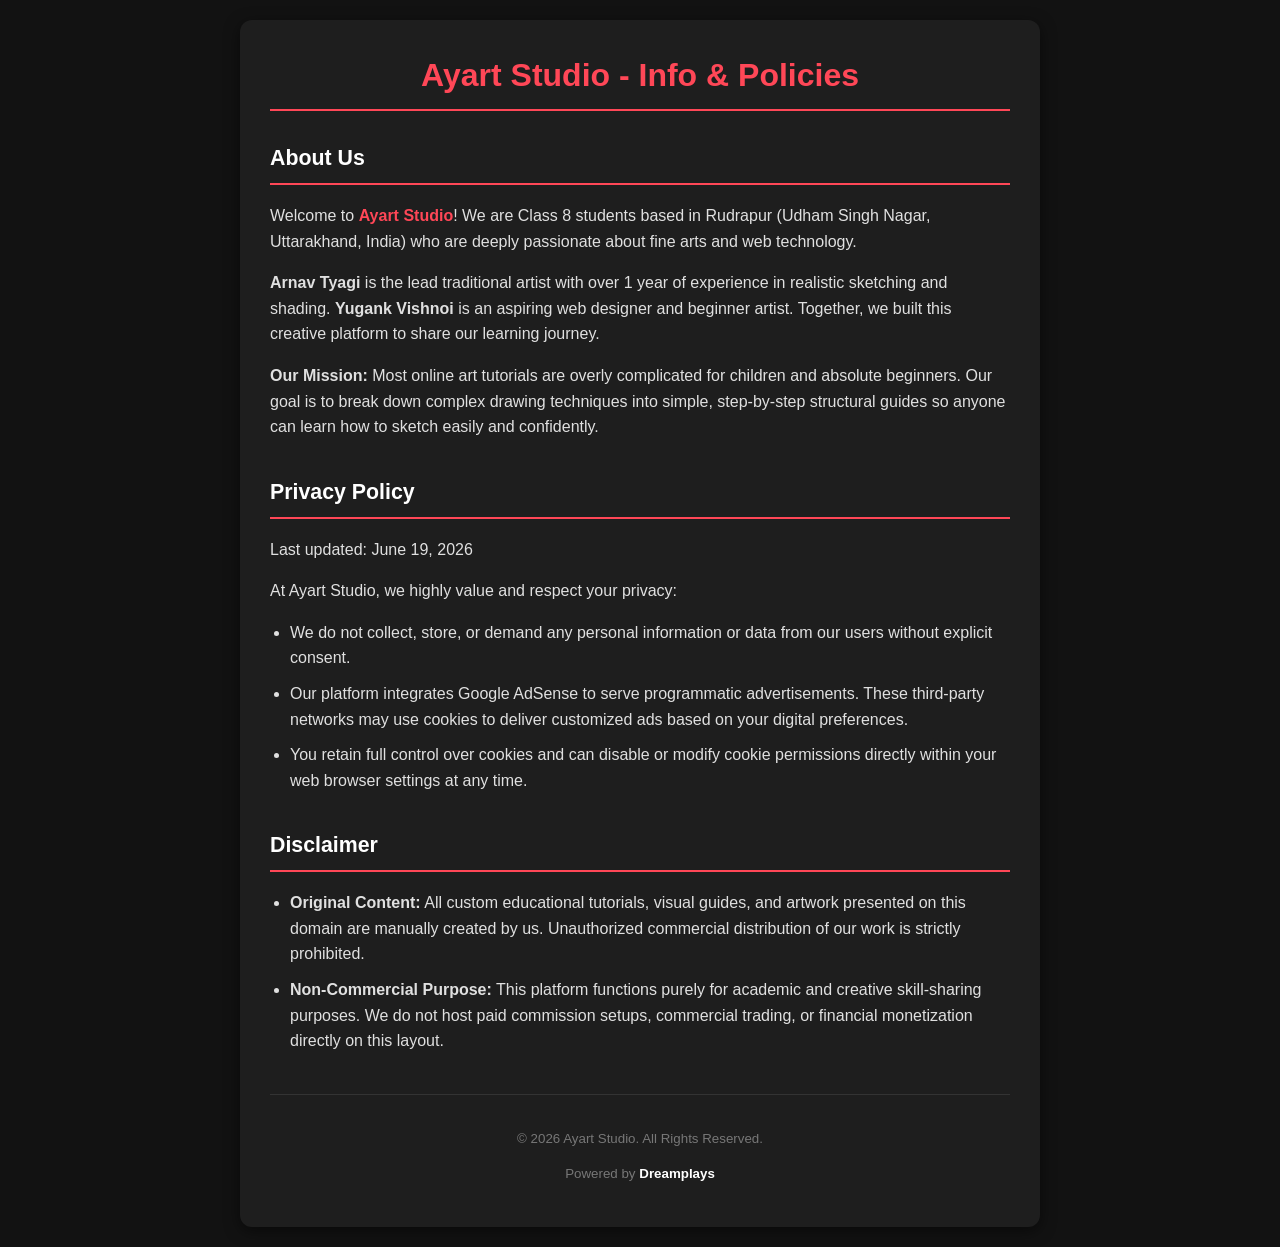
<file: about.html>
<!DOCTYPE html>
<html lang="en">
<head>
    <meta charset="UTF-8">
    <meta name="viewport" content="width=device-width, initial-scale=1.0">
    <title>About & Policies - Ayart Studio</title>
    <style>
        *, *::before, *::after {
            box-sizing: border-box;
        }
        body {
            font-family: 'Segoe UI', Tahoma, Geneva, Verdana, sans-serif;
            line-height: 1.6;
            background-color: #121212;
            color: #e0e0e0;
            margin: 0;
            padding: 20px;
        }
        .container {
            max-width: 800px;
            margin: 0 auto;
            background: #1e1e1e;
            padding: 30px;
            border-radius: 12px;
            box-shadow: 0 4px 15px rgba(0,0,0,0.5);
        }
        h1, h2 {
            color: #ffffff;
            border-bottom: 2px solid #ff4757;
            padding-bottom: 8px;
        }
        h1 { 
            text-align: center; 
            color: #ff4757; 
            font-size: 24pt;
            margin-top: 0;
        }
        h2 {
            font-size: 16pt;
            margin-top: 30px;
        }
        .section { 
            margin-bottom: 35px; 
        }
        .highlight { 
            color: #ff4757; 
            font-weight: bold; 
        }
        ul {
            padding-left: 20px;
        }
        li {
            margin-bottom: 10px;
        }
        footer { 
            text-align: center; 
            margin-top: 40px; 
            padding-top: 20px;
            border-top: 1px solid #333;
            color: #777; 
            font-size: 10pt; 
        }
    </style>
</head>
<body>

<div class="container">
    <h1>Ayart Studio - Info & Policies</h1>

    <div class="section">
        <h2>About Us</h2>
        <p>Welcome to <span class="highlight">Ayart Studio</span>! We are Class 8 students based in Rudrapur (Udham Singh Nagar, Uttarakhand, India) who are deeply passionate about fine arts and web technology.</p>
        <p><strong>Arnav Tyagi</strong> is the lead traditional artist with over 1 year of experience in realistic sketching and shading. <strong>Yugank Vishnoi</strong> is an aspiring web designer and beginner artist. Together, we built this creative platform to share our learning journey.</p>
        <p><strong>Our Mission:</strong> Most online art tutorials are overly complicated for children and absolute beginners. Our goal is to break down complex drawing techniques into simple, step-by-step structural guides so anyone can learn how to sketch easily and confidently.</p>
    </div>

    <div class="section">
        <h2>Privacy Policy</h2>
        <p>Last updated: June 19, 2026</p>
        <p>At Ayart Studio, we highly value and respect your privacy:</p>
        <ul>
            <li>We do not collect, store, or demand any personal information or data from our users without explicit consent.</li>
            <li>Our platform integrates Google AdSense to serve programmatic advertisements. These third-party networks may use cookies to deliver customized ads based on your digital preferences.</li>
            <li>You retain full control over cookies and can disable or modify cookie permissions directly within your web browser settings at any time.</li>
        </ul>
    </div>

    <div class="section">
        <h2>Disclaimer</h2>
        <ul>
            <li><strong>Original Content:</strong> All custom educational tutorials, visual guides, and artwork presented on this domain are manually created by us. Unauthorized commercial distribution of our work is strictly prohibited.</li>
            <li><strong>Non-Commercial Purpose:</strong> This platform functions purely for academic and creative skill-sharing purposes. We do not host paid commission setups, commercial trading, or financial monetization directly on this layout.</li>
        </ul>
    </div>

    <footer>
        <p>&copy; 2026 Ayart Studio. All Rights Reserved.</p>
        <p>Powered by <span style="color: #ffffff; font-weight: bold;">Dreamplays</span></p>
    </footer>
</div>

</body>
</html>
</file>
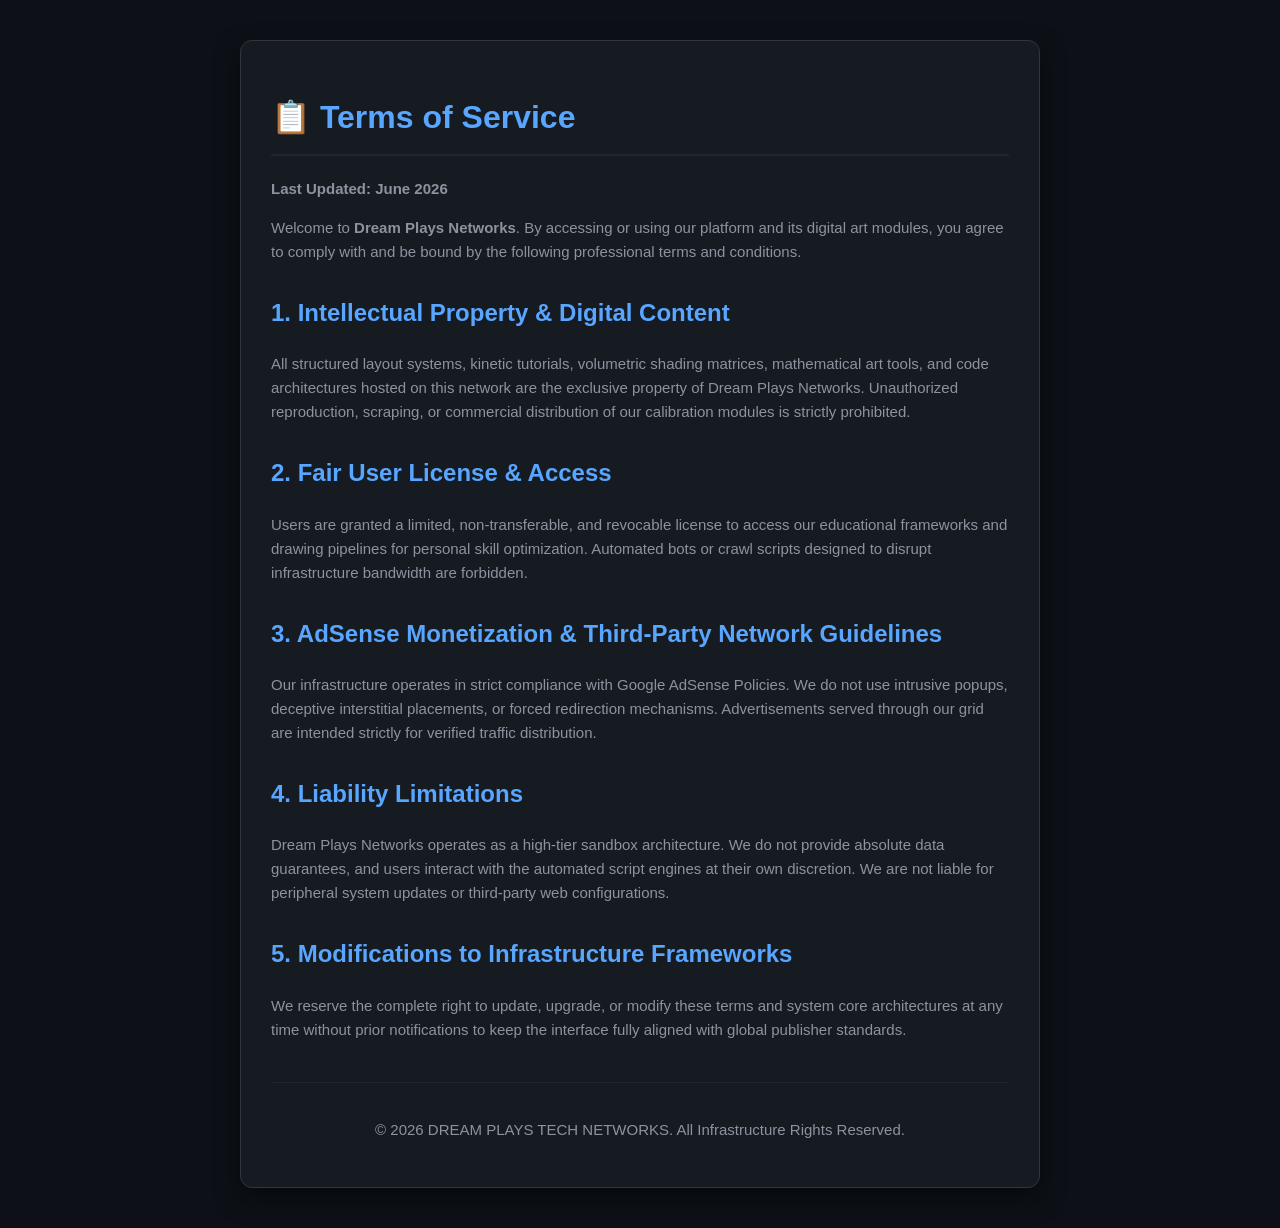
<file: terms.html>
<!DOCTYPE html>
<html lang="en">
<head>
    <meta charset="UTF-8">
    <meta name="viewport" content="width=device-width, initial-scale=1.0">
    <title>Terms of Service - Dream Plays Networks</title>
    <style>
        body {
            font-family: 'Segoe UI', Tahoma, Geneva, Verdana, sans-serif;
            background-color: #0d1117;
            color: #c9d1d9;
            line-height: 1.6;
            padding: 40px 20px;
            max-width: 800px;
            margin: 0 auto;
        }
        h1 {
            color: #58a6ff;
            border-bottom: 2px solid #21262d;
            padding-bottom: 10px;
        }
        h2 {
            color: #58a6ff;
            margin-top: 30px;
        }
        p, li {
            color: #8b949e;
            font-size: 15px;
        }
        .container {
            background-color: #161b22;
            padding: 30px;
            border-radius: 12px;
            border: 1px solid #30363d;
            box-shadow: 0 10px 25px rgba(0,0,0,0.5);
        }
        .footer-note {
            margin-top: 40px;
            text-align: center;
            font-size: 12px;
            color: #484f58;
            border-top: 1px solid #21262d;
            padding-top: 20px;
        }
    </style>
</head>
<body>

<div class="container">
    <h1>📋 Terms of Service</h1>
    <p><strong>Last Updated: June 2026</strong></p>
    <p>Welcome to <strong>Dream Plays Networks</strong>. By accessing or using our platform and its digital art modules, you agree to comply with and be bound by the following professional terms and conditions.</p>

    <h2>1. Intellectual Property & Digital Content</h2>
    <p>All structured layout systems, kinetic tutorials, volumetric shading matrices, mathematical art tools, and code architectures hosted on this network are the exclusive property of Dream Plays Networks. Unauthorized reproduction, scraping, or commercial distribution of our calibration modules is strictly prohibited.</p>

    <h2>2. Fair User License & Access</h2>
    <p>Users are granted a limited, non-transferable, and revocable license to access our educational frameworks and drawing pipelines for personal skill optimization. Automated bots or crawl scripts designed to disrupt infrastructure bandwidth are forbidden.</p>

    <h2>3. AdSense Monetization & Third-Party Network Guidelines</h2>
    <p>Our infrastructure operates in strict compliance with Google AdSense Policies. We do not use intrusive popups, deceptive interstitial placements, or forced redirection mechanisms. Advertisements served through our grid are intended strictly for verified traffic distribution.</p>

    <h2>4. Liability Limitations</h2>
    <p>Dream Plays Networks operates as a high-tier sandbox architecture. We do not provide absolute data guarantees, and users interact with the automated script engines at their own discretion. We are not liable for peripheral system updates or third-party web configurations.</p>

    <h2>5. Modifications to Infrastructure Frameworks</h2>
    <p>We reserve the complete right to update, upgrade, or modify these terms and system core architectures at any time without prior notifications to keep the interface fully aligned with global publisher standards.</p>

    <div class="footer-note">
        <p>© 2026 DREAM PLAYS TECH NETWORKS. All Infrastructure Rights Reserved.</p>
    </div>
</div>

</body>
</html>
</file>
